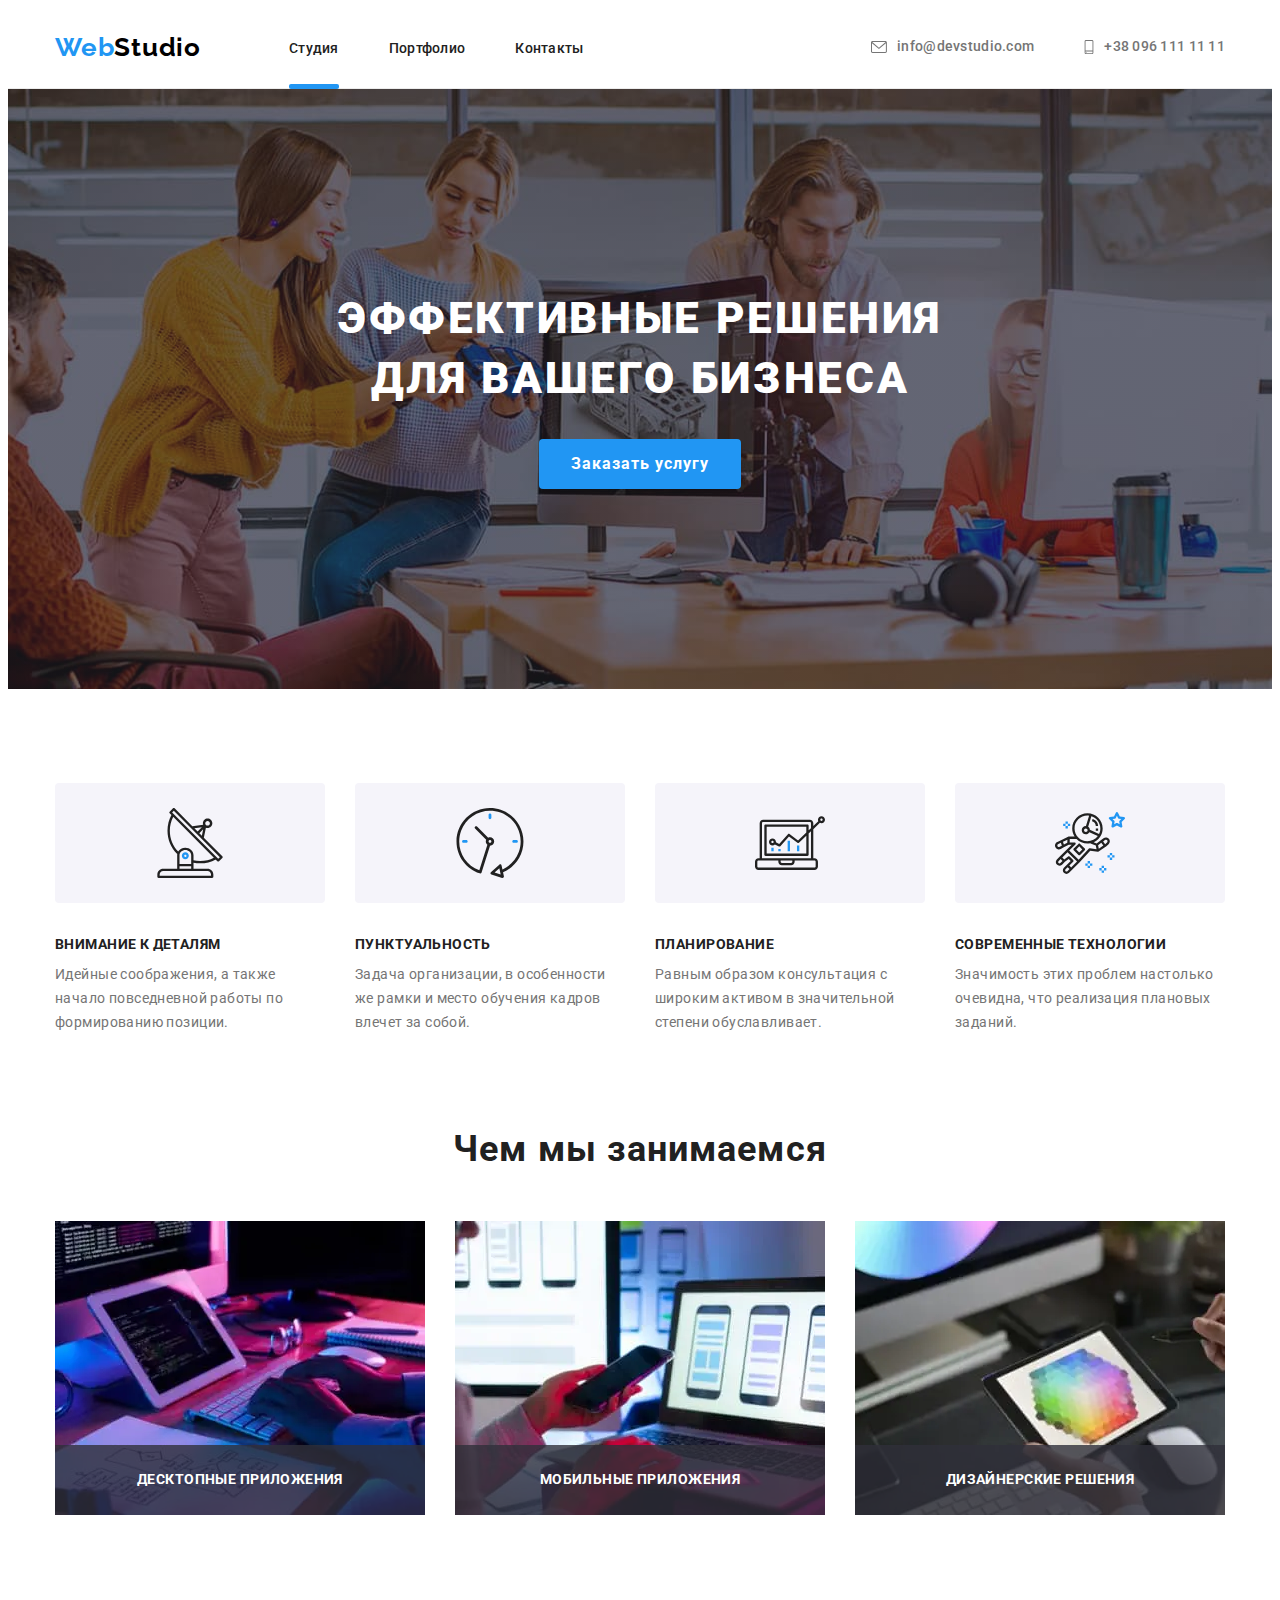
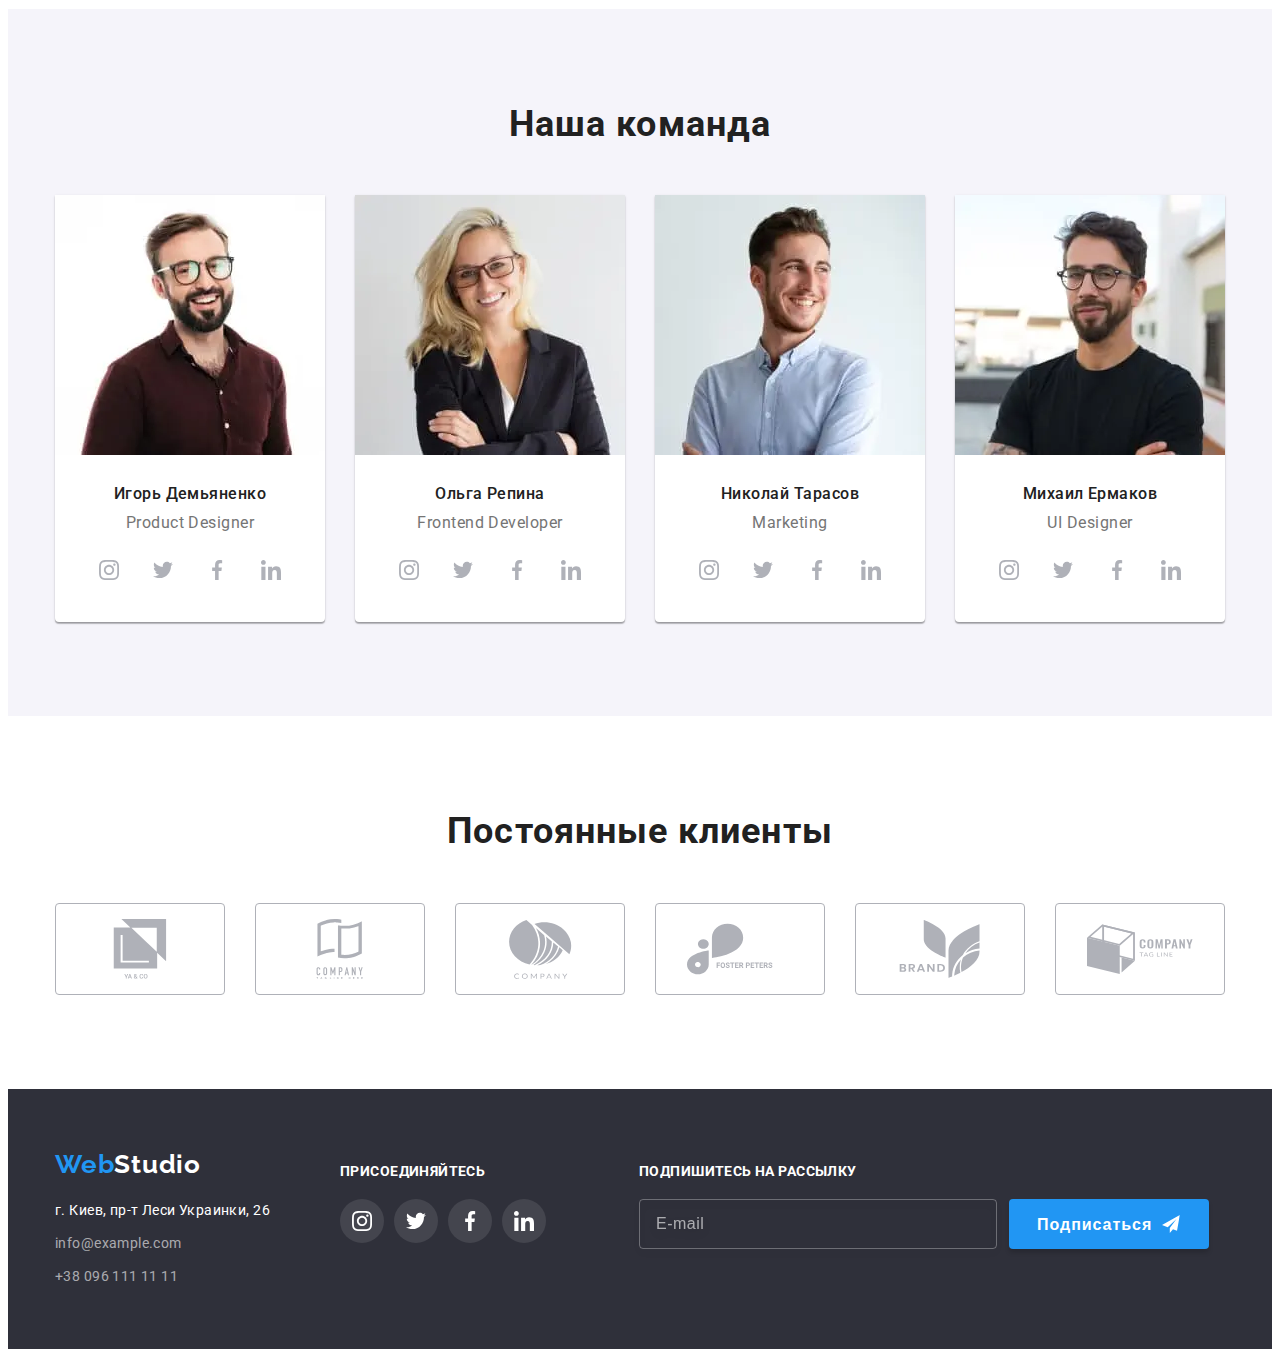
<file: index.html>
<!DOCTYPE html>
<html lang="ru">
  <head>
    <meta charset="UTF-8" />
    <meta http-equiv="X-UA-Compatible" content="IE=edge" />
    <meta name="viewport" content="width=device-width, initial-scale=1.0" />
    <title>webstudio</title>
    <link rel="preconnect" href="https://fonts.gstatic.com"/>
    <link href="https://fonts.googleapis.com/css2?family=Raleway:wght@700&family=Roboto:wght@400;500;700;900&display=swap" rel="stylesheet"/>
    <link rel="stylesheet" href="https://cdnjs.cloudflare.com/ajax/libs/modern-normalize/1.0.0/modern-normalize.min.css" integrity="sha512-ISS7cAi1PEhQ8jnbJpJZMd29NlhNj4AWYyLOSp2CE/CsHxTCu+r+t0D2yoJudVrd0/8fTVPUVDzY5Tvli75u/g==" crossorigin="anonymous" />   
    
    <link rel="stylesheet" href="./css/main.min.css"/>
  </head>
  <body class="body">
      <!-- Хедер-->
    <header class="header ">
            <div class="container header-cont">
                        <nav class="header__nav">
                            <a href="/index.html" lang="en" class="logo  logo-footer link"><span class="logo__web">Web</span><span class="logo__studio-header">Studio</span></a>
                                <ul class="menu list">
                                    <li class="menu__item"><a class="menu__link link menu__link--active" href="./index.html">Студия</a></li>
                                    <li class="menu__item"><a class="menu__link link" href="./portfolio.html">Портфолио</a></li>
                                    <li class="menu__item"><a class="menu__link link" href="">Контакты</a></li>
                                </ul>
                        </nav>
                        <button type="button" class="header__menu-btn" data-menu-button>
                            <svg class="header__menu-icon">
                                <use href="./images/icon.svg#menu" ></use>
                           </svg>
                        </button>
                                <ul class="contact list" >
                                    <li class="contact__item">
                                        <a class="contact__link-mail link" href="mailto:info@devstudio.com">
                                        <svg class="contact__icon-mail" widht="24" height="16">
                                            <use href="./images/icon.svg#envelope"></use>
                                       </svg>
                                       info@devstudio.com
                                     </a>
                                    </li>
                                    <li class="contact__item">
                                        <a class="contact__link-tel link" href="tel:+380961111111">
                                             <svg class="contact__icon-tel" widht="10" height="16">
                                            <use href="./images/icon.svg#smartphone"></use>
                                       </svg>
                                       +38 096 111 11 11
                                    </a>
                                        </li>
                                </ul>
            </div>
            <div class="mobile-menu" data-menu>
                <div class="mobile-menu__container container">
                    <button type="button" class="mobile-menu__close-btn" data-menu-close>
                        <svg class="mobile-menu__icon" width="18.67" height="18.67">
                            <use href="./images/icon.svg#close" >
                            </use>
                        </svg>
                    </button>
                    <div class="position">
                        <ul class="mobile-menu__list list">
                            <li class="mobile-menu__item"><a class="mobile-menu__link link" href="./index.html">Студия</a></li>
                            <li class="mobile-menu__item"><a class="mobile-menu__link link" href="./portfolio.html">Портфолио</a></li>
                            <li class="mobile-menu__item"><a class="mobile-menu__link link" href="">Контакты</a></li>
                        </ul>
                    <div class="mob-cont">
                        <ul class="mobile-menu__contact-list list" >
                            <li class="mobile-menu__contact-item">
                                <a class="mobile-menu__contact-link-tel link" href="tel:+380961111111">
                               +38 096 111 11 11
                            </a>
                            </li>   
                             <li class="mobile-menu__contact-item">
                                <a class="mobile-menu__contact-link-mail link" href="mailto:info@devstudio.com">
                                
                               info@devstudio.com
                             </a>
                            </li>
                                   
                        </ul>
                        <ul class="mobile-menu__soc-list list">
                            <li class="mobile-menu__soc-item"><a class="mobile-menu__soc-link link" href="">Instagram</a></li>
                            <li class="mobile-menu__soc-item mobile-menu__soc-item--line"></li>
                            <li class="mobile-menu__soc-item"><a class="mobile-menu__soc-link link" href="">Twitter</a></li> 
                            <li class="mobile-menu__soc-item mobile-menu__soc-item--line"></li>
                            <li class="mobile-menu__soc-item"><a class="mobile-menu__soc-link link" href="">Facebook</a></li>
                            <li class="mobile-menu__soc-item mobile-menu__soc-item--line"></li>
                            <li class="mobile-menu__soc-item"><a class="mobile-menu__soc-link link" href="">LinkedIn</a></li>
                        </ul>
                    </div>    
                        
                    </div>
                </div>
            </div>
    </header>            
<!-- Hero section--> 
    <main class="main">
        <section class="hero">
            <div class="container">
                    <h1 class="hero__title">Эффективные решения <br>для вашего бизнеса</h1>
                    <button class="hero-btn" type="button" data-modal-open >Заказать услугу</button>
            </div>       
        </section>
 <!-- Main section-->       
        <section class="basics">
         <div class="container">
            <h2 hidden>Основы</h2>
            <ul class="basics__list list">
                <li class="basics__item">
                    <svg class="basics__icon" widht="70" height="70">
                        <use href="./images/icon.svg#antenna" ></use>
                   </svg>
                    <h3 class="basics__title">Внимание к деталям</h3>
                    <p class="basics__discription">Идейные соображения, а также начало повседневной работы по формированию позиции.</p>
                </li>
                <li class="basics__item">
                    <svg class="basics__icon" widht="70" height="70" >
                        <use href="./images/icon.svg#clock" ></use>
                   </svg>
                    <h3 class="basics__title">Пунктуальность</h3>
                    <p class="basics__discription">Задача организации, в особенности же рамки и место обучения кадров влечет за собой.</p>
                </li>
                <li class="basics__item">
                    <svg class="basics__icon" widht="70" height="70">
                        <use href="./images/icon.svg#diagram" ></use>
                   </svg>
                    <h3 class="basics__title">Планирование</h3>
                    <p class="basics__discription">Равным образом консультация с широким активом в значительной степени обуславливает.</p>
                </li>
                <li class="basics__item">
                    <svg class="basics__icon" widht="70" height="70" >
                        <use href="./images/icon.svg#astronaut" ></use>
                    <h3 class="basics__title">Cовременные технологии</h3>
                    <p class="basics__discription">Значимость этих проблем настолько очевидна, что реализация плановых заданий.</p>
                </li>
            </ul>
        </div>
        </section>
        <section class="activity">
            <div class="container">
                <h2 class="activity__title">Чем мы занимаемся</h2>
                                <ul class="activity__list list">
                                    <li class="activity__item">
                                        <picture class="activity_picture">
                                            <source srcset="./images/img.webp 1x, ./images/img@2x.webp 2x" media="(min-width: 1200px)" type="image/webp">
                                            <source srcset="./images/img.jpg 1x, ./images/img@2x.jpg 2x" media="(min-width: 1200px)">
                                            <img class="activity__img" src="#" alt="разработчик набирает код" width="370" height="294"> 
                                        </picture>
                                        <p class="activity__direction">Десктопные приложения</p>
                                    </li>
                                    <li class="activity__item">
                                        <picture class="activity_picture">
                                            <source srcset="./images/img2.webp 1x, ./images/img2@2x.webp 2x" media="(min-width: 1200px)" type="image/webp">
                                            <source srcset="./images/img2.jpg 1x, ./images/img2@2x.jpg 2x" media="(min-width: 1200px)">
                                            <img class="activity__img" src="#" alt="разработчик выбирает дизайн" width="370" height="294"> 
                                        </picture>
                                        <p class="activity__direction">Мобильные приложения </p>

                                    </li>                    
                                    <li class="activity__item">
                                        <picture class="activity_picture">
                                            <source srcset="./images/img3.webp 1x, ./images/img3@2x.webp 2x" media="(min-width: 1200px)"type="image/webp">
                                            <source srcset="./images/img3.jpg 1x, ./images/img3@2x.jpg 2x" media="(min-width: 1200px)">
                                            <img class="activity__img" src="#" alt="разработчик вибирает цвет на планшете" width="370" height="294"> 
                                        </picture>
                                        <p class="activity__direction">Дизайнерские решения</p>
                                    </li>                    
                                </ul>
            </div>        
        </section>
 <!-- team section-->     
        <section class="team ">
            <div class="container">
                <h2 class="team__title">Наша команда</h2>
                                <ul class="team__list list">
                                    <li class="team__item">
                                     <picture>
                                        <source srcset="./images/id.webp 1x, ./images/id@2x.webp 2x" media="(min-width: 1200px)" type="image/webp">
                                        <source srcset="./images/id.jpg 1x, ./images/id@2x.jpg 2x" media="(min-width: 1200px)">
                                        <source srcset="./images/tablet-id.webp 1x, ./images/tablet-id@2x.webp 2x" media="(min-width: 768px)" type="image/webp">
                                        <source srcset="./images/tablet-id.jpg 1x, ./images/tablet-id@2x.jpg 2x" media="(min-width: 768px)">
                                        <source srcset="./images/mobile-id.webp 1x, ./images/mobile-id@2x.webp 2x" media="(max-width: 767px)" type="image/webp">
                                        <source srcset="./images/mobile-id.jpg 1x, ./images/mobile-id@2x.jpg 2x" media="(max-width: 767px)">
                                       <img class="team__img" src="#" alt="Игорь Демьяненко" >
                                     </picture>       
                                       
                                        <div class="team__card">
                                            <h3 class="team__name">Игорь Демьяненко</h3>
                                           <p class="team__directions" lang="en">Product Designer</p> 
                
                                         <ul class="social list">
                                            <li class="social__list">
                                                <a href="#" class="social__link">
                                                    <svg class="social__icon"  >
                                                    <use href="./images/icon.svg#instagram" widht="20" height="20"></use>
                                                </a>
                                            </li>    
                                            <li class="social__list">
                                                <a href="#" class="social__link">
                                                    <svg class="social__icon"  >
                                                    <use href="./images/icon.svg#twitter" widht="20" height="20"></use>
                                                </a>
                                            </li>
                                            <li class="social__list">
                                                <a href="#" class="social__link">
                                                    <svg class="social__icon">
                                                    <use href="./images/icon.svg#facebook" widht="20" height="20"></use>
                                                </a>
                                            </li>    
                                            <li class="social__list">
                                                <a href="#" class="social__link">
                                                    <svg class="social__icon">
                                                    <use href="./images/icon.svg#linkedin" widht="20" height="20"></use>
                                                </a>
                                            </li>   
                                         </ul>
                                        </div>
                                    </li>     
                                    <li class="team__item">
                                        <picture>
                                            <source srcset="./images/or.webp 1x, ./images/or@2x.webp 2x" media="(min-width: 1200px)" type="image/webp">
                                            <source srcset="./images/or.jpg 1x, ./images/or@2x.jpg 2x" media="(min-width: 1200px)">
                                            <source srcset="./images/tablet-or.webp 1x, ./images/tablet-or@2x.webp 2x" media="(min-width: 768px)" type="image/webp">
                                            <source srcset="./images/tablet-or.jpg 1x, ./images/tablet-or@2x.jpg 2x" media="(min-width: 768px)">
                                            <source srcset="./images/mobile-or.webp 1x, ./images/mobile-or@2x.webp 2x" media="(max-width: 767px)" type="image/webp">
                                            <source srcset="./images/mobile-or.jpg 1x, ./images/mobile-or@2x.jpg 2x" media="(max-width: 767px)">
                                            <img class="team__img" src="#" alt="Ольга Репина">
                                        </picture>
                                                                        <div class="team__card">
                                       <h3 class="team__name">Ольга Репина</h3>
                                        <p class="team__directions" lang="en">Frontend Developer</p> 
                                        <ul class="social list">
                                            <li class="social__list">
                                                <a href="#" class="social__link">
                                                    <svg class="social__icon"  >
                                                    <use href="./images/icon.svg#instagram" widht="20" height="20"></use>
                                                </a>
                                            </li>    
                                            <li class="social__list">
                                                <a href="#" class="social__link">
                                                    <svg class="social__icon"  >
                                                    <use href="./images/icon.svg#twitter" widht="20" height="20"></use>
                                                </a>
                                            </li>
                                            <li class="social__list">
                                                <a href="#" class="social__link">
                                                    <svg class="social__icon"  >
                                                    <use href="./images/icon.svg#facebook" widht="20" height="20"></use>
                                                </a>
                                            </li>    
                                            <li class="social__list">
                                                <a href="#" class="social__link">
                                                    <svg class="social__icon"  >
                                                    <use href="./images/icon.svg#linkedin" widht="20" height="20"></use>
                                                </a>
                                            </li>   
                                         </ul>
                                    </div>
                                    </li>   
                                    <li class="team__item">
                                        <picture>
                                            <source srcset="./images/nt.webp 1x, ./images/nt@2x.webp 2x" media="(min-width: 1200px)" type="image/webp">
                                            <source srcset="./images/nt.jpg 1x, ./images/nt@2x.jpg 2x" media="(min-width: 1200px)">
                                            <source srcset="./images/tablet-nt.webp 1x, ./images/tablet-nt@2x.webp 2x" media="(min-width: 768px)" type="image/webp">
                                            <source srcset="./images/tablet-nt.jpg 1x, ./images/tablet-nt@2x.jpg 2x" media="(min-width: 768px)">
                                            <source srcset="./images/mobile-nt.webp 1x, ./images/mobile-nt@2x.webp 2x" media="(max-width: 767px)" type="image/webp">
                                            <source srcset="./images/mobile-nt.jpg 1x, ./images/mobile-nt@2x.jpg 2x" media="(max-width: 767px)">
                                            <img class="team__img" src="#" alt="Николай Тарасов">
                                        </picture>

                                        
                                        <div class="team__card">
                                             <h3 class="team__name">Николай Тарасов</h3>
                                             <p class="team__directions" lang="en">Marketing</p>
                                             <ul class="social list">
                                                <li class="social__list">
                                                    <a href="#" class="social__link">
                                                        <svg class="social__icon"  >
                                                        <use href="./images/icon.svg#instagram" widht="20" height="20"></use>
                                                    </a>
                                                </li>    
                                                <li class="social__list">
                                                    <a href="#" class="social__link">
                                                        <svg class="social__icon"  >
                                                        <use href="./images/icon.svg#twitter" widht="20" height="20"></use>
                                                    </a>
                                                </li>
                                                <li class="social__list">
                                                    <a href="#" class="social__link">
                                                        <svg class="social__icon"  >
                                                        <use href="./images/icon.svg#facebook" widht="20" height="20"></use>
                                                    </a>
                                                </li>    
                                                <li class="social__list">
                                                    <a href="#" class="social__link">
                                                        <svg class="social__icon"  >
                                                        <use href="./images/icon.svg#linkedin" widht="20" height="20"></use>
                                                    </a>
                                                </li>   
                                             </ul>
    
                                            </div>
                                        
                                    </li>
                                    <li class="team__item">
                                        <picture>
                                            <source srcset="./images/me.webp 1x, ./images/me@2x.webp 2x" media="(min-width: 1200px)" type="image/webp">
                                            <source srcset="./images/me.jpg 1x, ./images/me@2x.jpg 2x" media="(min-width: 1200px)">
                                            <source srcset="./images/tablet-me.webp 1x, ./images/tablet-me@2x.webp 2x" media="(min-width: 768px)" type="image/webp">
                                            <source srcset="./images/tablet-me.jpg 1x, ./images/tablet-me@2x.jpg 2x" media="(min-width: 768px)">
                                            <source srcset="./images/mobile-me.webp 1x, ./images/mobile-me@2x.webp 2x" media="(max-width: 767px)" type="image/webp">
                                            <source srcset="./images/mobile-me.jpg 1x, ./images/mobile-me@2x.jpg 2x" media="(max-width: 767px)">
                                            <img class="team__img" src="#" alt="Михаил Ермаков">
                                        </picture>
                                        
                                        <div class="team__card"> 
                                            <h3 class="team__name">Михаил Ермаков</h3>
                                            <p class="team__directions" lang="en">UI Designer</p>
                                            <ul class="social list">
                                                <li class="social__list">
                                                    <a href="#" class="social__link">
                                                        <svg class="social__icon"  >
                                                        <use href="./images/icon.svg#instagram" widht="20" height="20"></use>
                                                    </a>
                                                </li>    
                                                <li class="social__list">
                                                    <a href="#" class="social__link">
                                                        <svg class="social__icon"  >
                                                        <use href="./images/icon.svg#twitter" widht="20" height="20"></use>
                                                    </a>
                                                </li>
                                                <li class="social__list">
                                                    <a href="#" class="social__link">
                                                        <svg class="social__icon"  >
                                                        <use href="./images/icon.svg#facebook" widht="20" height="20"></use>
                                                    </a>
                                                </li>    
                                                <li class="social__list">
                                                    <a href="#" class="social__link">
                                                        <svg class="social__icon"  >
                                                        <use href="./images/icon.svg#linkedin" widht="20" height="20"></use>
                                                    </a>
                                                </li>   
                                             </ul>
    
                                        </div>
                                       
                                    </li>     
                                </ul>    
            </div>
                      
        </section>
 <!--Client section--> 
        <section class="client">
            <div class="container">
                <h2 class="client__title"> Постоянные клиенты</h2>
                <ul class="client__list list">
                    <li class="client__item">
                        <a class="client__link link" href="">
                            <svg class="client__icon">
                                 <use href="./images/icon.svg#company1">                        </use>
                            </svg>                  
                        </a>
                    </li>
                    <li class="client__item">
                        <a class="client__link link" href="">
                            <svg class="client__icon">
                                 <use href="./images/icon.svg#company2">                        </use>
                            </svg>                  
                        </a>
                    </li>
                    <li class="client__item">
                        <a class="client__link link" href="">
                            <svg class="client__icon">
                                 <use href="./images/icon.svg#company3">                        </use>
                            </svg>                  
                        </a>
                    </li>
                    <li class="client__item">
                        <a class="client__link link" href="">
                            <svg class="client__icon">
                                 <use href="./images/icon.svg#company4">                        </use>
                            </svg>                  
                        </a>
                    </li>
                    <li class="client__item">
                        <a class="client__link link" href="">
                            <svg class="client__icon">
                                 <use href="./images/icon.svg#company5">                        </use>
                            </svg>                  
                        </a>
                    </li>
                    <li class="client__item">
                        <a class="client__link link" href="">
                            <svg class="client__icon">
                                 <use href="./images/icon.svg#company6">                        </use>
                            </svg>                  
                        </a>
                    </li>
                </ul>
            </div>
        </section>
    </main>
<!-- Footer section-->
<footer class="footer"> 
    <div class="footer-container container">
             <div class="footer-container__address">
                 <a class="logo link curs-def" href="/index.html" lang="en"><span class="logo__web">Web</span><span class="logo__studio-footer">Studio</span></a>
                                 <address class="address">    
                                     <ul class="address__list list">
                                         <li class="address__item"><a class="address__link address__link--map link curs-def" href="https://goo.gl/maps/7pndVip74J9iGfLh7" target="_blank" rel="noopener noreferrer">г. Киев, пр-т Леси Украинки, 26</a></li>
                                         <li class="address__item"><a class="address__link address__link--contact link curs-def" href="mailto:info@example.com">info@example.com</a></li>
                                         <li class="address__item"><a class="address__link address__link--contact link curs-def" href="tel:+380961111111">+38 096 111 11 11</a> </li>
                                     </ul>
                                 </address>
             </div>                    
             <div class="footer-container__social">
                             <h3 class="footer-container__title">Присоединяйтесь</h3>
                             <ul class="social list">
                                 <li class="social__list">
                                     <a href="#" class="social__link social__link--color">
                                         <svg class="social__icon social__icon--color"  >
                                         <use href="./images/icon.svg#instagram" widht="20" height="20"></use>
                                     </a>
                                 </li>    
                                 <li class="social__list">
                                     <a href="#" class="social__link social__link--color">
                                         <svg class="social__icon social__icon--color"  >
                                         <use href="./images/icon.svg#twitter" widht="20" height="20"></use></a>
                                 </li>
                                 <li class="social__list">
                                     <a href="#" class="social__link social__link--color">
                                         <svg class="social__icon social__icon--color"  >
                                         <use href="./images/icon.svg#facebook" widht="20" height="20"></use>
                                     </a>
                                 </li>    
                                 <li class="social__list">
                                     <a href="#" class="social__link social__link--color">
                                         <svg class="social__icon social__icon--color"  >
                                         <use href="./images/icon.svg#linkedin" widht="20" height="20"></use>
                                     </a>
                                 </li>    
                             </ul>
              </div>      
              <div class="footer-container__mailing">
                 <h3 class="footer-container__title">Подпишитесь на рассылку</h3>
                 
                 <form class="mailing">
                         <input type="text" name="user-email" class="mailing__input" placeholder="E-mail">
                                <button tupe="submit" class="mailing__btn">
                                Подписаться
                                     <svg class="mailing__icon">
                                        <use href="./images/icon.svg#icon-send"
                                </button>
                </form>
                 
            </div>      
             
    </div>
 </footer>
<div class="backdrop is-hidden" data-modal>
        <div class="modal-window ">
            <button  class="modal-window__btn" type="button"  data-modal-close > 
                <svg class="modal-window__icon"  width="11px" height="11px" >
                    <use href="./images/icon.svg#close" >
                    </use>
                </svg>
            </button>
        
        <form action="#" class="modal-form" _lpchecked="1">
            <p class="modal-form__heading">Оставьте свои данные, мы вам перезвоним</p>
            <label class="modal-form__field">
                Имя
                <span class="modal-form__wrapper">
                    <input type="text" name="user-name" class="modal-form__input" required minlength="2">
                    <svg class="modal-form__icon" wight="18" height="18">
                    <use href="./images/icon.svg#person"></use>
                    </svg>
                </span>
            </label>
            <label class="modal-form__field">
                Телефон
                <span class="modal-form__wrapper">
                    <input type="tel" name="user-phone" class="modal-form__input" required pattern="[0-9]{3}-[0-9]{3}-[0-9]{2}-[0-9]{2}" title="096-236-67-94">
                             <svg class="modal-form__icon" wight="18" height="18">
                    <use href="./images/icon.svg#phone"></use>
                    </svg>
                </span>
            </label>
            <label class="modal-form__field">
                Почта
                <span class="modal-form__wrapper">
                    <input type="email" name="user-email" class="modal-form__input" required>
                    <svg class="modal-form__icon" wight="18" height="18">
                    <use href="./images/icon.svg#email"></use>
                    </svg>
                </span>
            </label>
            <label class="modal-form__field">
                Комментарий
                <textarea name="user-message" class="modal-form__message" placeholder="Введите текст" ></textarea>
            </label>
            <input type="checkbox" name="user-policy "class="modal-form__checkbox visually-hidden" id="checkbox-policy" required>
            <label for="checkbox-policy" class="modal-form__policy">Соглашаюсь с рассылкой и принимаю 
                <a class="modal-form__link " href="#">Условия договора</a> 
            </label>
            <button type="submit" class="modal-form__btn">Отправить</button>
        </form>
        </div>
     </div>

       <script src="./js/modal.js"></script> 
       <script src="./js/menu.js"></script> 
  </body>
</file>
<file: css/main.min.css>
.header{background:#FFFFFF;border-bottom:1px solid #ECECEC;padding-top:10px;padding-bottom:10px}.header__nav{display:flex;align-items:center}.header__menu-btn{line-height:0;padding:0;border:none;background-color:transparent}.header__menu-icon{width:40px;height:40px}.header-cont{display:flex;justify-content:space-between;align-items:center}.menu{display:flex}.menu__item:not(:last-child){margin-right:50px}.menu__link{position:relative;font-weight:500;font-size:14px;line-height:1.14;letter-spacing:0.02em;color:#212121;cursor:pointer;transition:color 250ms cubic-bezier(0.4, 0, 0.2, 1)}.menu__link:hover,.menu__link:focus{color:#2196F3}.menu__link--active::after{position:absolute;content:'';left:0;bottom:-33px;display:block;width:100%;height:5px;background-color:#2196F3;border-radius:2px;transform:scaleX(0);transition:transform 250ms cubic-bezier(0.4, 0, 0.2, 1)}.menu__link--active::after{transform:scaleX(1)}@media screen and (max-width: 767px){.menu{display:none}}@media screen and (min-width: 768px){.header{padding-top:21px;padding-bottom:21px}.menu{margin-left:88px}}@media screen and (min-width: 1200px){.header{padding-top:24px;padding-bottom:25px}.menu{margin-left:88px}}.hero{margin-left:auto;margin-right:auto;padding-top:118px;padding-bottom:118px;background:#C4C4C4;background-size:cover;background-position:center;background-repeat:no-repeat;background-image:linear-gradient(rgba(47,48,58,0.4), rgba(47,48,58,0.4)),url(../images/mobile-hero.jpg)}.hero__title{margin-left:auto;margin-right:auto;font-weight:900;font-size:26px;line-height:1.61;letter-spacing:0.06em;text-transform:uppercase;margin-bottom:30px;text-align:center;color:#FFFFFF}@media (min-device-pixel-ratio: 2) and (max-width: 767px), (min-resolution: 192dpi) and (max-width: 767px), (min-resolution: 2dppx) and (max-width: 767px){.hero{background-image:linear-gradient(rgba(47,48,58,0.4), rgba(47,48,58,0.4)),url(../images/mobile-hero@2x.jpg)}}@media screen and (min-width: 768px), (min-resolution: 192dpi) and (min-width: 768px), (min-resolution: 2dppx) and (min-width: 768px){.hero{background-image:linear-gradient(rgba(47,48,58,0.4), rgba(47,48,58,0.4)),url(../images/table-hero.jpg)}}@media (min-device-pixel-ratio: 2) and (min-width: 768px), (min-resolution: 192dpi) and (min-width: 768px), (min-resolution: 2dppx) and (min-width: 768px){.hero{background-image:linear-gradient(rgba(47,48,58,0.4), rgba(47,48,58,0.4)),url(../images/tablet-hero@2x.jpg)}}@media screen and (min-width: 1200px), (min-resolution: 192dpi) and (min-width: 1200px), (min-resolution: 2dppx) and (min-width: 1200px){.hero{padding-top:200px;padding-bottom:200px;max-width:1600px;background-image:linear-gradient(rgba(47,48,58,0.4), rgba(47,48,58,0.4)),url(../images/hero.jpg)}.hero__title{font-size:44px;line-height:1.36}}@media (min-device-pixel-ratio: 2) and (min-width: 1200px), (min-resolution: 192dpi) and (min-width: 1200px), (min-resolution: 2dppx) and (min-width: 1200px){.hero{background-image:linear-gradient(rgba(47,48,58,0.4), rgba(47,48,58,0.4)),url(../images/hero@2x.jpg)}}.basics{padding-top:60px;padding-bottom:60px;display:flex;align-items:center}.basics__list{margin:0 auto;display:flex;flex-wrap:wrap;align-items:flex-start}.basics__item{width:450px}.basics__item:not(:last-child){margin-bottom:30px}.basics__icon{padding-top:25px;padding-bottom:25px;background:#F5F4FA;border-radius:4px;width:450px;height:120px;margin-bottom:30px;fill:currentColor}.basics__title{font-weight:bold;font-size:14px;line-height:1.14;letter-spacing:0.03em;text-align:center;text-transform:uppercase;margin-bottom:10px}.basics__discription{font-weight:normal;font-size:14px;text-align:left;line-height:1.71;letter-spacing:0.03em;color:#757575}@media screen and (min-width: 768px){.basics__list{margin-top:-30px;margin-left:-30px}.basics__item{width:354px;flex-basis:calc((100% - 120px) / 4);margin-top:30px;margin-left:30px}.basics__item:not(:last-child){margin-bottom:0}.basics__icon{width:354px}.basics__title{text-align:left}.basics__discription{text-align:left}}@media screen and (min-width: 768px) and (min-width: 1200px){.basics{padding-top:94px;padding-bottom:94px}.basics__item{width:270px}.basics__item:not(:last-child){margin-bottom:0}.basics__icon{width:270px}}@media screen and (max-width: 1199px){.activity{display:none}}@media screen and (min-width: 1200px){.activity{padding-bottom:94px}.activity__title{margin-bottom:50px;font-weight:bold;font-size:36px;line-height:1.17;text-align:center;letter-spacing:0.03em}.activity__list{display:flex;flex-wrap:wrap;margin-top:-30px;margin-left:-30px}.activity__item{position:relative;flex-basis:calc((100% - 90px) / 3);margin-top:30px;margin-left:30px}.activity__direction{display:flex;align-items:center;justify-content:center;position:absolute;padding-top:27px;padding-bottom:27px;left:0;bottom:0;font-weight:bold;font-size:14px;line-height:1.14;text-align:center;letter-spacing:0.03em;text-transform:uppercase;width:100%;padding-left:auto;padding-right:auto;color:#FFFFFF;background-color:rgba(47,48,58,0.8)}}.team{padding-top:60px;padding-bottom:60px;background:#F5F4FA}.team__title{margin-bottom:30px;font-weight:bold;font-size:28px;line-height:1.18;text-align:center;letter-spacing:0.03em}.team__list{display:flex;flex-wrap:wrap;margin-top:-30px;margin-left:-30px}.team__item{flex-basis:calc((100% - 120px) / 4);margin-top:30px;margin-left:30px;background:#FFFFFF;box-shadow:0px 1px 3px rgba(0,0,0,0.12),0px 1px 1px rgba(0,0,0,0.14),0px 2px 1px rgba(0,0,0,0.2);border-radius:0px 0px 4px 4px}.team__card{padding-top:30px;padding-bottom:30px}.team__img{width:450px;height:460px}.team__name{margin-bottom:10px;font-weight:500;font-size:16px;line-height:1.18;text-align:center;letter-spacing:0.03em}.team__directions{font-weight:normal;font-size:16px;line-height:1.18;text-align:center;letter-spacing:0.03em;margin-bottom:16px;color:#757575}@media screen and (min-width: 768px){.team__img{width:354px;height:374px}}@media screen and (min-width: 1200px){.team{padding-top:94px;padding-bottom:94px}.team__title{margin-bottom:50px;font-weight:bold;font-size:36px;line-height:1.17;text-align:center;letter-spacing:0.03em}.team__img{width:270px;height:260px}}.client{padding-top:60px;padding-bottom:60px}.client__title{font-weight:bold;font-size:28px;line-height:1.18;text-align:center;letter-spacing:0.03em;margin-bottom:50px}.client__list{display:flex;justify-content:space-between;flex-wrap:wrap}.client__item{width:210px;height:92px}.client__item:not(:last-child){margin-bottom:30px}.client__link{display:flex;justify-content:center;align-items:center;border:1px solid #AFB1B8;box-sizing:border-box;border-radius:4px;cursor:pointer;width:100%;height:100%;transition:border 250ms cubic-bezier(0.4, 0, 0.2, 1),box-sizing 250ms cubic-bezier(0.4, 0, 0.2, 1),border-radius 250ms cubic-bezier(0.4, 0, 0.2, 1)}.client__link:hover,.client__link:focus{border:1px solid #2196F3;box-sizing:border-box;border-radius:4px}.client__icon{fill:#AFB1B8;width:106px;height:60px;transition:fill 250ms cubic-bezier(0.4, 0, 0.2, 1)}.client__link:hover .client__icon,.client__link:focus .client__icon{fill:#2196F3}@media screen and (min-width: 768px){.client__item{width:226px;height:92px}.client__item:nth-last-child(-n+3){margin-bottom:0}}@media screen and (min-width: 1200px){.client{padding-top:94px;padding-bottom:94px}.client__title{font-size:36px;line-height:1.17}.client__item{width:170px;height:92px}.client__item:not(:last-child){margin-bottom:0px}}.footer{padding-top:60px;padding-bottom:60px;background:#2F303A}.footer-container{display:flex;flex-direction:column}.footer-container__address{text-align:center;margin-bottom:60px}.footer-container__title{font-weight:bold;font-size:14px;line-height:1.14;letter-spacing:0.03em;text-align:center;text-transform:uppercase;margin-bottom:20px;color:#FFFFFF}.footer-container__mailing{padding-top:15px}@media screen and (max-width: 767px){.footer-container{flex-wrap:wrap}.footer-container__mailing{display:flex;flex-direction:column;align-content:center}.footer-container__social{margin-bottom:60px}}@media screen and (min-width: 768px){.footer-container{flex-wrap:wrap;flex-direction:row;justify-content:space-around}.footer-container__social{padding-top:5px}}@media screen and (min-width: 1200px){.footer-container{display:flex;justify-content:flex-start}.footer-container__social{margin-right:93px;padding-top:15px}.footer-container__address{text-align:left;margin-right:70px;margin-bottom:0}.footer-container__title{text-align:left}}.portfolio{padding-top:60px;padding-bottom:60px}@media screen and (min-width: 1200px){.portfolio{padding-top:94px;padding-bottom:94px}}.work-list{display:flex;flex-wrap:wrap;align-items:center;margin-top:-30px;margin-left:-30px}.work-list__item{flex-basis:calc((100% - 90px) / 3);margin-top:30px;margin-left:30px;transition:background 250ms cubic-bezier(0.4, 0, 0.2, 1),box-shadow 250ms cubic-bezier(0.4, 0, 0.2, 1),box-sizing 250ms cubic-bezier(0.4, 0, 0.2, 1)}.work-list__item:hover,.work-list__item:focus{background:#FFFFFF;box-sizing:border-box;box-shadow:0px 1px 1px rgba(0,0,0,0.12),0px 4px 4px rgba(0,0,0,0.06),1px 4px 6px rgba(0,0,0,0.16)}.work-list__card{padding:20px 24px;background:#FFFFFF;border:1px solid #EEEEEE;box-sizing:border-box}.work-list__cont{position:relative;overflow:hidden}.work-list__txt{position:absolute;display:flex;justify-content:center;align-items:center;width:100%;height:100%;top:0;left:0;overflow:auto;font-weight:normal;font-size:18px;line-height:1.55;padding:63px 24px;letter-spacing:0.03em;background-color:rgba(33,150,243,0.9);color:#FFFFFF;transform:translateY(100%);transition:transform 250ms linear}.work-list__cont:hover .work-list__txt,.work-list__cont:focus .work-list__txt{transform:translateY(0%)}.work-list__title{font-weight:bold;font-size:18px;line-height:2;letter-spacing:0.06em}.work-list__section{font-weight:normal;font-size:16px;line-height:1.87;letter-spacing:0.03em;color:#757575}@media screen and (max-width: 767px){.work-list__img{width:450px;height:294px}}@media screen and (min-width: 768px){.work-list__img{width:354px;height:294px}}@media screen and (min-width: 1200px){.work-list__img{width:370px;height:294px}}.backdrop{position:fixed;top:0;left:0;width:100vw;height:100vh;background-color:rgba(0,0,0,0.2);z-index:100;opacity:1;visibility:visible;pointer-events:auto;transition:opacity 250ms linear, visibility 250ms linear}.is-hidden{opacity:0;visibility:hidden;pointer-events:none}.modal-window{position:absolute;top:50%;left:50%;transform:translate(-50%, -50%);width:450px;height:609px;background-color:#FFFFFF;box-shadow:0px 1px 3px rgba(0,0,0,0.12),0px 1px 1px rgba(0,0,0,0.14),0px 2px 1px rgba(0,0,0,0.2);border-radius:4px;padding:40px}.modal-window__btn{position:absolute;display:flex;align-items:center;justify-content:center;top:8px;right:8px;width:30px;height:30px;background-color:transparent;border:1px solid rgba(0,0,0,0.1);border-radius:50%;padding:0;cursor:pointer}.modal-window__btn:hover,.modal-window__btn:focus{fill:#2196F3}@media screen and (min-width: 1200px){.modal-window{width:528px;height:581px}}.modal-form{display:flex;flex-direction:column}.modal-form__heading{font-family:inherit;font-weight:bold;font-size:20px;line-height:1.15;text-align:center;letter-spacing:0.03em}.modal-form__field{margin-top:10px;font-weight:normal;font-size:12px;line-height:1.17;letter-spacing:0.01em;color:#757575}.modal-form__wrapper{position:relative;display:block;margin-top:4px}.modal-form__input{width:100%;height:40px;border:1px solid rgba(33,33,33,0.2);box-sizing:border-box;border-radius:4px;cursor:pointer;padding-left:42px;transition:border-color 250ms cubic-bezier(0.4, 0, 0.2, 1)}.modal-form__input:focus{border-color:#2196F3;outline:none}.modal-form__icon{position:absolute;top:50%;left:12px;width:18px;height:18px;display:block;transform:translateY(-50%);transition:fill 250ms cubic-bezier(0.4, 0, 0.2, 1)}.modal-form__input:focus+.modal-form__icon{fill:#2196F3}.modal-form__message{display:block;width:100%;height:120px;border:1px solid rgba(33,33,33,0.2);box-sizing:border-box;border-radius:4px;margin-bottom:20px;resize:none;padding:12px 16px;margin-top:4px;transition:border-color 250ms cubic-bezier(0.4, 0, 0.2, 1)}.modal-form__message:focus{border-color:#2196F3;outline:none}.modal-form__message::placeholder{font-weight:normal;font-size:12px;line-height:1.17;letter-spacing:0.01em;color:rgba(117,117,117,0.5)}.modal-form__policy{font-weight:normal;font-size:12px;line-height:1.17;letter-spacing:0.03em;color:#757575;margin-bottom:30px}.modal-form__policy::before{display:inline-block;content:"";width:18px;height:18px;border:2px solid #212121;border-radius:3px;margin-right:8.38px;vertical-align:middle}.modal-form__checkbox:checked+.modal-form__policy::before{background-repeat:no-repeat;background-size:cover;background-image:url("../images/check.svg");border-color:#2196F3;background-color:#2196F3}.modal-form__checkbox:focus+.modal-form__policy::before{border-color:#2196F3}.modal-form__link{font-weight:normal;font-size:12px;line-height:1.17;letter-spacing:0.03em;text-decoration-line:underline;color:#2196F3}.modal-form__btn{border-style:none;font-weight:bold;width:200px;height:50px;font-size:16px;line-height:1.89;display:flex;align-items:center;text-align:center;letter-spacing:0.06em;background-color:#2196F3;box-shadow:0px 4px 4px rgba(0,0,0,0.15);border-radius:4px;margin:0 auto;padding:10px 55px 10px 56px;color:#FFFFFF;cursor:pointer;transition:background-color 250ms cubic-bezier(0.4, 0, 0.2, 1)}.modal-form__btn:hover,.modal-form__btn:focus{background-color:#188CE8}@media screen and (min-width: 1200px){.modal-form__policy{font-size:14px;line-height:1.7}.modal-form__policy::before{margin-left:8.38px}.modal-form__link{font-size:14px;line-height:1.7}}html{box-sizing:border-box}*,*::before,*::after{box-sizing:inherit}h1,h2,h3,h4,h5,h6,p{margin-top:0;margin-bottom:0}ul,ol{margin-top:0;margin-bottom:0;padding-left:0}img{display:block}.body{font-family:'Roboto', sans-serif;font-style:normal;color:#212121;background:#FFFFFF}.list{list-style:none}.link{text-decoration:none}.curs-def{cursor:default}.container{height:100%;padding-left:15px;padding-right:15px}@media screen and (max-width: 767px){.container{width:480px;margin:0 auto}}@media screen and (min-width: 768px){.container{width:768px;margin:0 auto}}@media screen and (min-width: 1200px){.container{width:1200px}}.visually-hidden{position:absolute !important;clip:rect(1px 1px 1px 1px);clip:rect(1px, 1px, 1px, 1px);padding:0 !important;border:0 !important;height:1px !important;width:1px !important;overflow:hidden}.mobile-menu{position:fixed;display:flex;top:0;left:0;width:100vw;height:100vh;background-color:#FFFFFF;box-shadow:0px 4px 8px rgba(0,0,0,0.04),0px 2px 4px rgba(95,42,42,0.08),0px 1px 3px rgba(0,0,0,0.16);overflow:auto;z-index:10;opacity:0;visibility:hidden;pointer-events:none}.mobile-menu.is-open{opacity:1;visibility:visible;pointer-events:auto}.mobile-menu__container{position:absolute;padding-top:48px;padding-bottom:48px}.mobile-menu__list{margin-bottom:302px}.mobile-menu__item:not(:last-child){margin-bottom:32px}.mobile-menu__link{font-weight:500;font-size:40px;line-height:1.17;text-align:center;letter-spacing:0.02em;color:#212121;cursor:pointer;transition:color 250ms cubic-bezier(0.4, 0, 0.2, 1)}.mobile-menu__link:hover,.mobile-menu__link:focus{color:#2196F3}.mobile-menu__contact-list{margin-bottom:64px}.mobile-menu__contact-item:not(:last-child){margin-bottom:32px}.mobile-menu__contact-link-mail{font-weight:500;font-size:24px;line-height:1.17;text-align:center;letter-spacing:0.02em;color:#757575;cursor:default}.mobile-menu__contact-link-tel{font-weight:500;font-size:34px;line-height:1.08px;letter-spacing:0.02em;color:#2196F3;text-align:center;letter-spacing:0.02em;cursor:default}.mobile-menu__soc-list{display:flex;flex-direction:row}.mobile-menu__soc-item:not(:last-child){margin-right:10px}.mobile-menu__soc-item--line{border-left:2px solid rgba(33,33,33,0.2);padding:0}.mobile-menu__soc-link{font-weight:500;font-size:18px;line-height:1.22;cursor:default;letter-spacing:0.02em;color:#2196F3}.mobile-menu__close-btn{position:absolute;top:10px;right:15px;border:none;background-color:transparent;padding:0;width:40px;height:40px;cursor:pointer}.mobile-menu__close-btn:hover,.mobile-menu__close-btn:focus{fill:#2196F3}@media screen and (min-width: 768px){.header__menu-btn{display:none}.mobile-menu{display:none}}.logo{font-family:'Raleway', sans-serif;font-weight:bold;font-size:26px;line-height:1.19;letter-spacing:0.03em;margin-bottom:0}.logo__web{color:#2196F3}.logo__studio-header{color:#000000}.logo__studio-footer{color:#FFFFFF}@media screen and (max-width: 767px){.contact{display:none}}@media screen and (min-width: 768px){.contact{display:flex;flex-direction:column}.contact__item:not(:last-child){margin-bottom:10px}.contact__link-mail{align-items:center;display:flex;font-weight:500;font-size:12px;line-height:1.17;letter-spacing:0.02em;color:#757575;cursor:pointer;transition:color 250ms cubic-bezier(0.4, 0, 0.2, 1)}.contact__link-mail:hover,.contact__link-mail:focus{color:#2196F3}.contact__link-tel{align-items:center;display:flex;font-weight:500;font-size:12px;line-height:1.17;letter-spacing:0.02em;color:#757575;cursor:pointer;transition:color 250ms cubic-bezier(0.4, 0, 0.2, 1)}.contact__link-tel:hover,.contact__link-tel:focus{color:#2196F3}.contact__icon-mail{fill:currentColor;width:14px;height:10px;margin-right:10px;transition:color 250ms cubic-bezier(0.4, 0, 0.2, 1)}.contact__link-mail:hover .contact__icon-mail,.contact__link-mail:focus .contact__icon-mail{color:#2196F3}.contact__icon-tel{fill:currentColor;width:10px;height:14px;margin-right:10px}.contact__link-tel:hover .contact__icon-tel,.contact__link-tel:focus .contact__icon-tel{color:#2196F3}}@media screen and (min-width: 1200px){.contact{flex-direction:row;align-items:center}.contact__item:not(:last-child){margin-right:50px;margin-bottom:0}.contact__link-mail{font-size:14px;line-height:1.14}.contact__link-tel{font-size:14px;line-height:1.14}.contact__icon-mail{width:16px;height:12px}__icon-tel{width:10px;height:16px}}.hero-btn{font-family:inherit;border-style:none;font-weight:bold;font-size:16px;line-height:1.88;display:flex;align-items:center;text-align:center;margin:auto;letter-spacing:0.06em;cursor:pointer;color:#FFFFFF;padding:10px 32px 10px 32px;background:#2196F3;box-shadow:0px 4px 4px rgba(0,0,0,0.15);border-radius:4px;transition:background 250ms cubic-bezier(0.4, 0, 0.2, 1),box-shadow 250ms cubic-bezier(0.4, 0, 0.2, 1),border-radius 250ms cubic-bezier(0.4, 0, 0.2, 1)}.hero-btn:hover,.hero-btn:focus{background:#188CE8}.social{display:flex;width:206px;margin:0 auto;justify-content:space-between}.social__link{display:flex;justify-content:center;align-items:center;width:44px;height:44px;border-radius:50%;transition:background-color 250ms cubic-bezier(0.4, 0, 0.2, 1)}.social__link:hover,.social__link:focus{background-color:#2196F3}.social__link--color{background-color:rgba(255,255,255,0.1)}.social__icon{fill:#afb1b8;width:20px;height:20px;transition:fill 250ms cubic-bezier(0.4, 0, 0.2, 1)}.social__link:hover .social__icon,.social__link:focus .social__icon{fill:#FFFFFF}.social__icon--color{fill:#FFFFFF}.address{margin-top:20px}.address__list{font-style:normal}.address__item:not(:last-child){margin-bottom:9px}.address__link{font-weight:normal;font-size:14px;line-height:1.71;letter-spacing:0.03em}.address__link--map{color:#FFFFFF}.address__link--contact{color:rgba(255,255,255,0.6)}.mailing{display:flex;flex-direction:column;align-items:center}.mailing__input{width:450px;height:50px;border:1px solid rgba(255,255,255,0.3);box-sizing:border-box;filter:drop-shadow(0px 4px 4px rgba(0,0,0,0.15));border-radius:4px;background-color:transparent;margin-bottom:20px;padding-left:16px;color:rgba(255,255,255,0.6)}.mailing__input:focus{outline:none;border-color:rgba(255,255,255,0.3)}.mailing__input::placeholder{font-weight:normal;font-size:16px;line-height:1.25;background-color:transparent;letter-spacing:0.03em;color:rgba(255,255,255,0.6)}.mailing__btn{font-weight:bold;font-size:16px;line-height:1.19;display:flex;align-items:center;text-align:center;letter-spacing:0.06em;background:#2196F3;box-shadow:0px 4px 4px rgba(0,0,0,0.15);border-radius:4px;color:#FFFFFF;width:200px;height:50px;padding:10px 29px 10px 28px;border-radius:4px;border-style:none;cursor:pointer}.mailing__icon{width:24px;height:24px;margin-left:10px}@media screen and (min-width: 1200px){.mailing{flex-direction:row;align-items:center}.mailing__input{width:358px;margin-right:12px;margin-bottom:0}}.portfolio-filter{display:flex;flex-wrap:wrap;justify-content:flex-start;margin-bottom:40px}.portfolio-filter__item{margin-bottom:15px}.portfolio-filter__item:not(:last-child){margin-right:8px}.portfolio-filter__btn{font-family:inherit;padding:6px 22px 6px 22px;border-radius:4px;font-weight:500;font-size:16px;line-height:1.62;text-align:center;letter-spacing:0.03em;cursor:pointer;border:none;transition:box-shadow 250ms cubic-bezier(0.4, 0, 0.2, 1),background 250ms cubic-bezier(0.4, 0, 0.2, 1),color 250ms cubic-bezier(0.4, 0, 0.2, 1)}.portfolio-filter__btn:hover,.portfolio-filter__btn:focus{color:#FFFFFF;background:#2196F3;box-shadow:0px 3px 1px rgba(0,0,0,0.1),0px 1px 2px rgba(0,0,0,0.08),0px 2px 2px rgba(0,0,0,0.12);border-radius:4px}@media screen and (min-width: 768px){.portfolio-filter{display:flex;flex-wrap:nowrap;justify-content:center;margin-bottom:15px}}@media screen and (min-width: 768px){.portfolio-filter{margin-bottom:50px}.portfolio-filter__item{margin-bottom:0}}
/*# sourceMappingURL=main.min.css.map */
</file>
